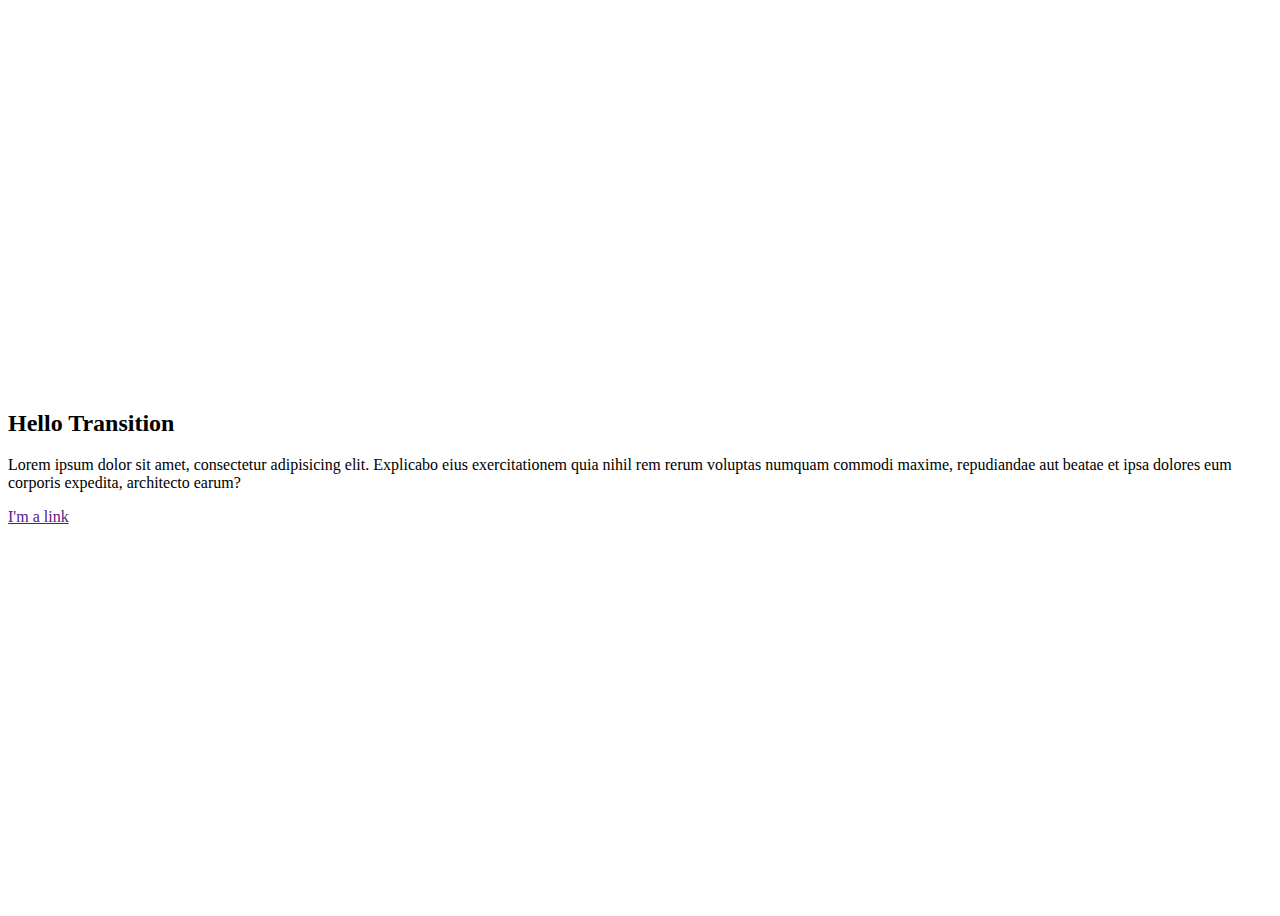
<file: index.html>
<!DOCTYPE html>
<html lang="en">
<head>
  <meta charset="UTF-8">
  <title>Css transitions</title>
  <meta name="viewport" content="width=device-width,initial-scale=1.0">
  <link rel="stylesheet" href="styleanim.css">
</head>

<body>
  <article>
    <h2>Hello Transition</h2>
    <p>Lorem ipsum dolor sit amet, consectetur adipisicing elit. Explicabo eius exercitationem quia nihil rem rerum voluptas numquam commodi maxime, repudiandae aut beatae et ipsa dolores eum corporis expedita, architecto earum?</p>
    <a href="" class="funkylink">I'm a link</a>
  </article>
</body>

</html>
</file>
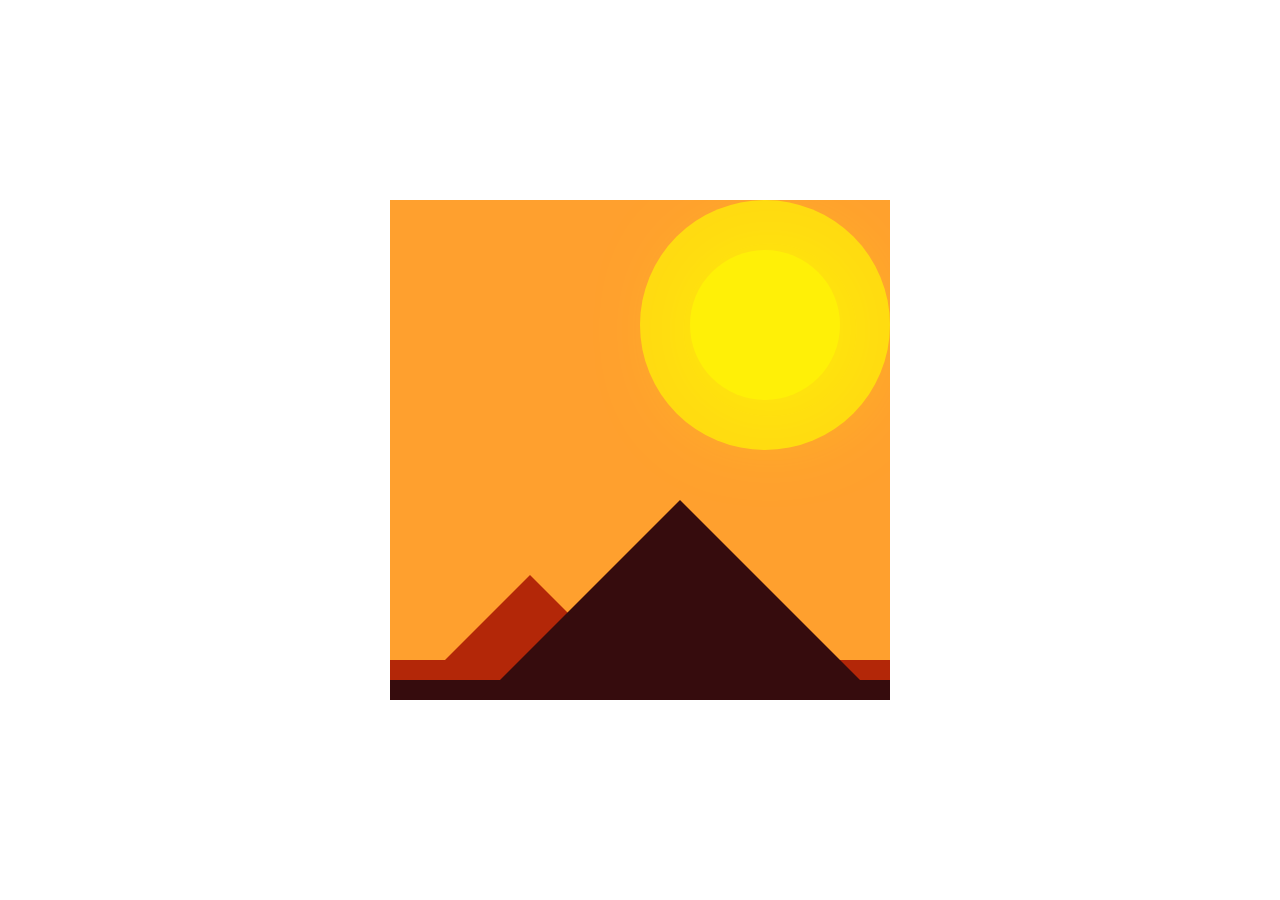
<file: 15_Css_Sunset/index.html>
<!DOCTYPE html>
<html lang="en">
<head>
    <meta charset="UTF-8">
    <title>Css Sunset animation</title>
    <link rel="stylesheet" href="style.css">
</head>
<body>
    <main class="viewport">
        
        <div class="sun">
            <div class="small"></div>
            <div class="big"></div>
        </div>
        
        <div class="pyramidFront">
            <div class="peakF"></div>
            <div class="groundF"></div>
        </div>
        
        <div class="pyramidBack">
            <div class="peakB"></div>
            <div class="groundB"></div>
        </div>
        
    </main>
</body>
</html>
</file>
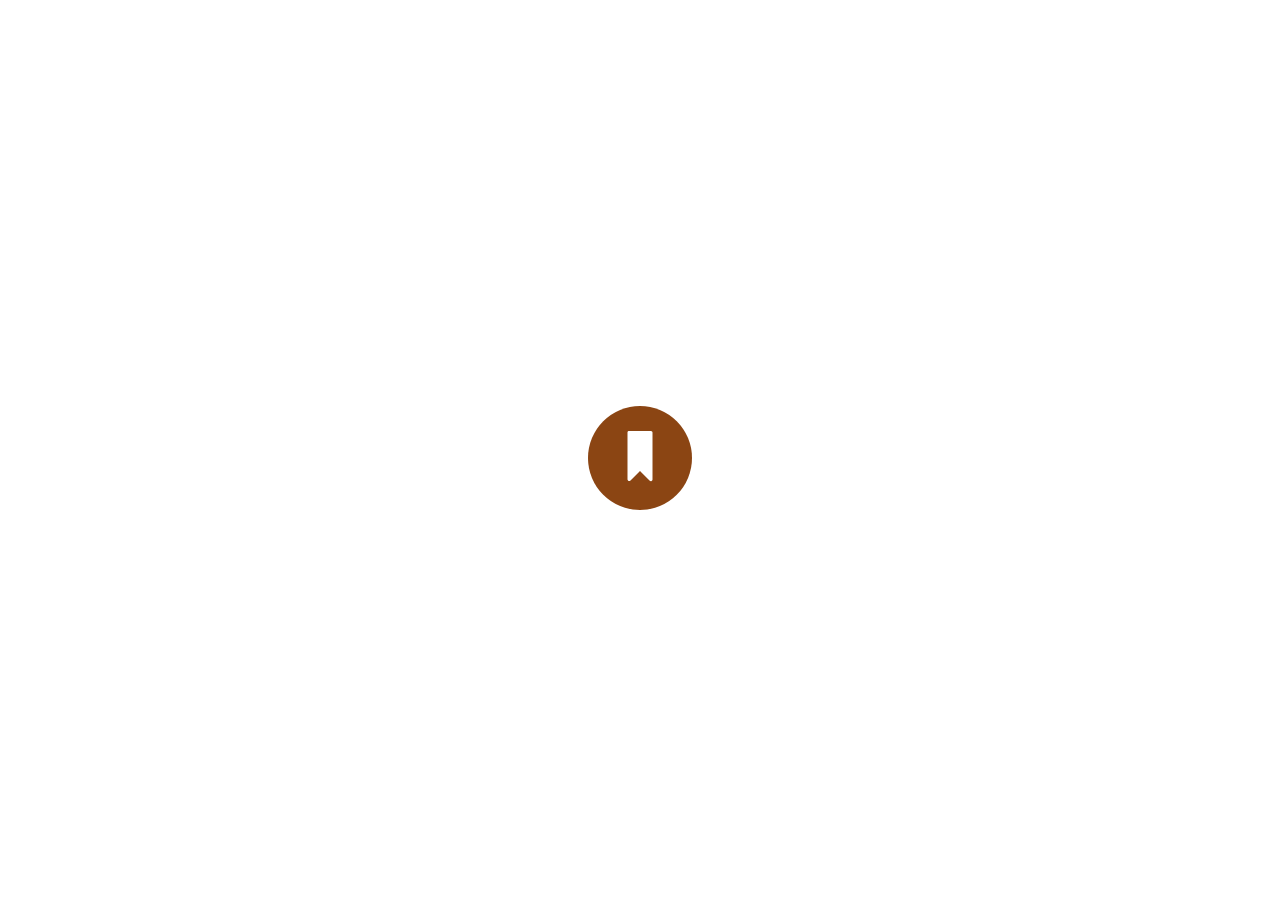
<file: homework.html>
<!DOCTYPE html>
<html lang="en">

<head>
  <meta charset="UTF-8">
  <title>Two animated gif</title>
  <meta name="viewport" content="width=device-width,initial-scale=1.0">
  <link rel="stylesheet" href="styleanim.css">
</head>

<body>
     <a href="#" class="book_btn">
         <img src="book_icon-01.svg" alt="" width="100">
     </a>   
</body>

</html>
</file>
<file: styleanim.css>
*{
  box-sizing: border-box;
}

body {
    height: 100vh;
    display: flex;
    flex-flow: column nowrap;
    justify-content: space-around;
    align-items: center;
}

.book_btn {
    display: inline-block;
    
    background-color: saddlebrown;
    background-image: url(Book_label.svg);
    background-repeat: no-repeat;
    background-size: 150px;
    background-position: bottom -300px center;
    
    padding: 0px 2px;
    border-radius: 200px;
    
    
    transition: padding .3s ease-out .2s,
                background-position .2s ease-in .1s,
                box-shadow .2s ease-out .1s;
}

.book_btn:hover {
    padding-right: 200px;
    background-position: center;
    box-shadow: 5px 5px 0px rgba(255,0,0,.8);
    
    transition: padding .3s ease-out 0s,
                background-position .2s ease-out .2s;
}

/* Square logo */
</file>
<file: 15_Css_Sunset/style.css>
* {
    box-sizing: border-box;
    margin: 0;
    padding: 0;
}

/* Body & viewport */

body {
    height: 100vh;
    
    display: flex;
    justify-content: center;
    align-items: center;
}
.viewport {
  overflow: hidden;
}
main {
    width: 500px;
    height: 500px;
    
    background-color: #FFA02E;
    
    overflow: hidden;
    
    /* animation */
    
    animation-name: light-down;
    animation-duration: 6s;
    animation-direction: alternate;
    animation-iteration-count: infinite;
    animation-timing-function: ease;
}

/* Animation for the background */
@keyframes light-down {
    0% {
        background-color: #FFA02E;
    }
    100% {
        background-color: #360C0D;
    }
}

/* Foreground Pyramid */

.peakF {
    width: 0;
	height: 0;
    
	border-left: 200px solid transparent;
	border-right: 200px solid transparent;
	border-bottom: 200px solid #360C0D;
    
    position: relative;
    top: 300px;
    left: 90px;
    
    z-index: 1;
    
    /* animation */
    
    animation-name: slide_right;
    animation-duration: 6s;
    animation-direction: alternate;
    animation-iteration-count: infinite;
    animation-timing-function: ease;
}

/* Animation for peakF "the pyramid" */

@keyframes slide_right {
    0% {
        border-bottom: 200px solid #360C0D;
        left: 90px;
    }
    100% {
        border-bottom: 200px solid #190607;
        left: 180px;
    }
}

.groundF {
    width: 600px;
    height: 25px;
    
    background-color: #360C0D;
    
    position: relative;
    top: 280px;
}

/* Background Pyramid */


.peakB {
    width: 0;
	height: 0;
    
	border-left: 100px solid transparent;
	border-right: 100px solid transparent;
	border-bottom: 100px solid #B32708;
    
    position: relative;
    top: 150px;
    left: 40px;
    
    z-index: 0;
    
    /* animation */
    
    animation-name: slide_rightB;
    animation-duration: 6s;
    animation-direction: alternate;
    animation-iteration-count: infinite;
    animation-timing-function: ease;
}

/* Animation for peakF "the pyramid" */

@keyframes slide_rightB {
    0% {
        left: 40px;
    }
    100% {
        border-bottom: 100px solid #B32708;
        left: 80px;
    }
}

.groundB {
    width: 600px;
    height: 20px;
    
    background-color: #B32708;
    
    position: relative;
    top: 135px;
}

/* Sun */

.small {
    
    float: right;
    position: relative;
    top: 50px;
    right: 50px;
    
    width: 150px;
    height: 150px;
    
    background-color: yellow;
    border-radius: 50%;
    
    box-shadow: 5px 5px 100px yellow;
    
    opacity: .6;
    
    animation-name: sunset_s;
    animation-duration: 6s;
    animation-direction: alternate;
    animation-iteration-count: infinite;
    animation-timing-function: ease-in-out;
}

.big {
    
    float: right;
    position: relative;
    top: 0px;
    right: -150px;
    
    width: 250px;
    height: 250px;
    
    background-color: yellow;
    border-radius: 50%; 
    
    opacity: .6;
    z-index: 0;
    
    animation-name: sunset_b;
    animation-duration: 6s;
    animation-direction: alternate;
    animation-iteration-count: infinite;
    animation-timing-function: ease-in-out;
}

/* Animation */

@keyframes sunset_s {
    0% {
        top: 50px;
        right: 50px;
    }
    
    100% {
        top: 550px;
        right: 550px;
    }
}

@keyframes sunset_b {
    0% {
        opacity: .6;
        top: 0px;
        right: -150px;
    }
    
    100% {
        opacity: .1;
        top: 500px;
        right: 350px;
    }
}
</file>
